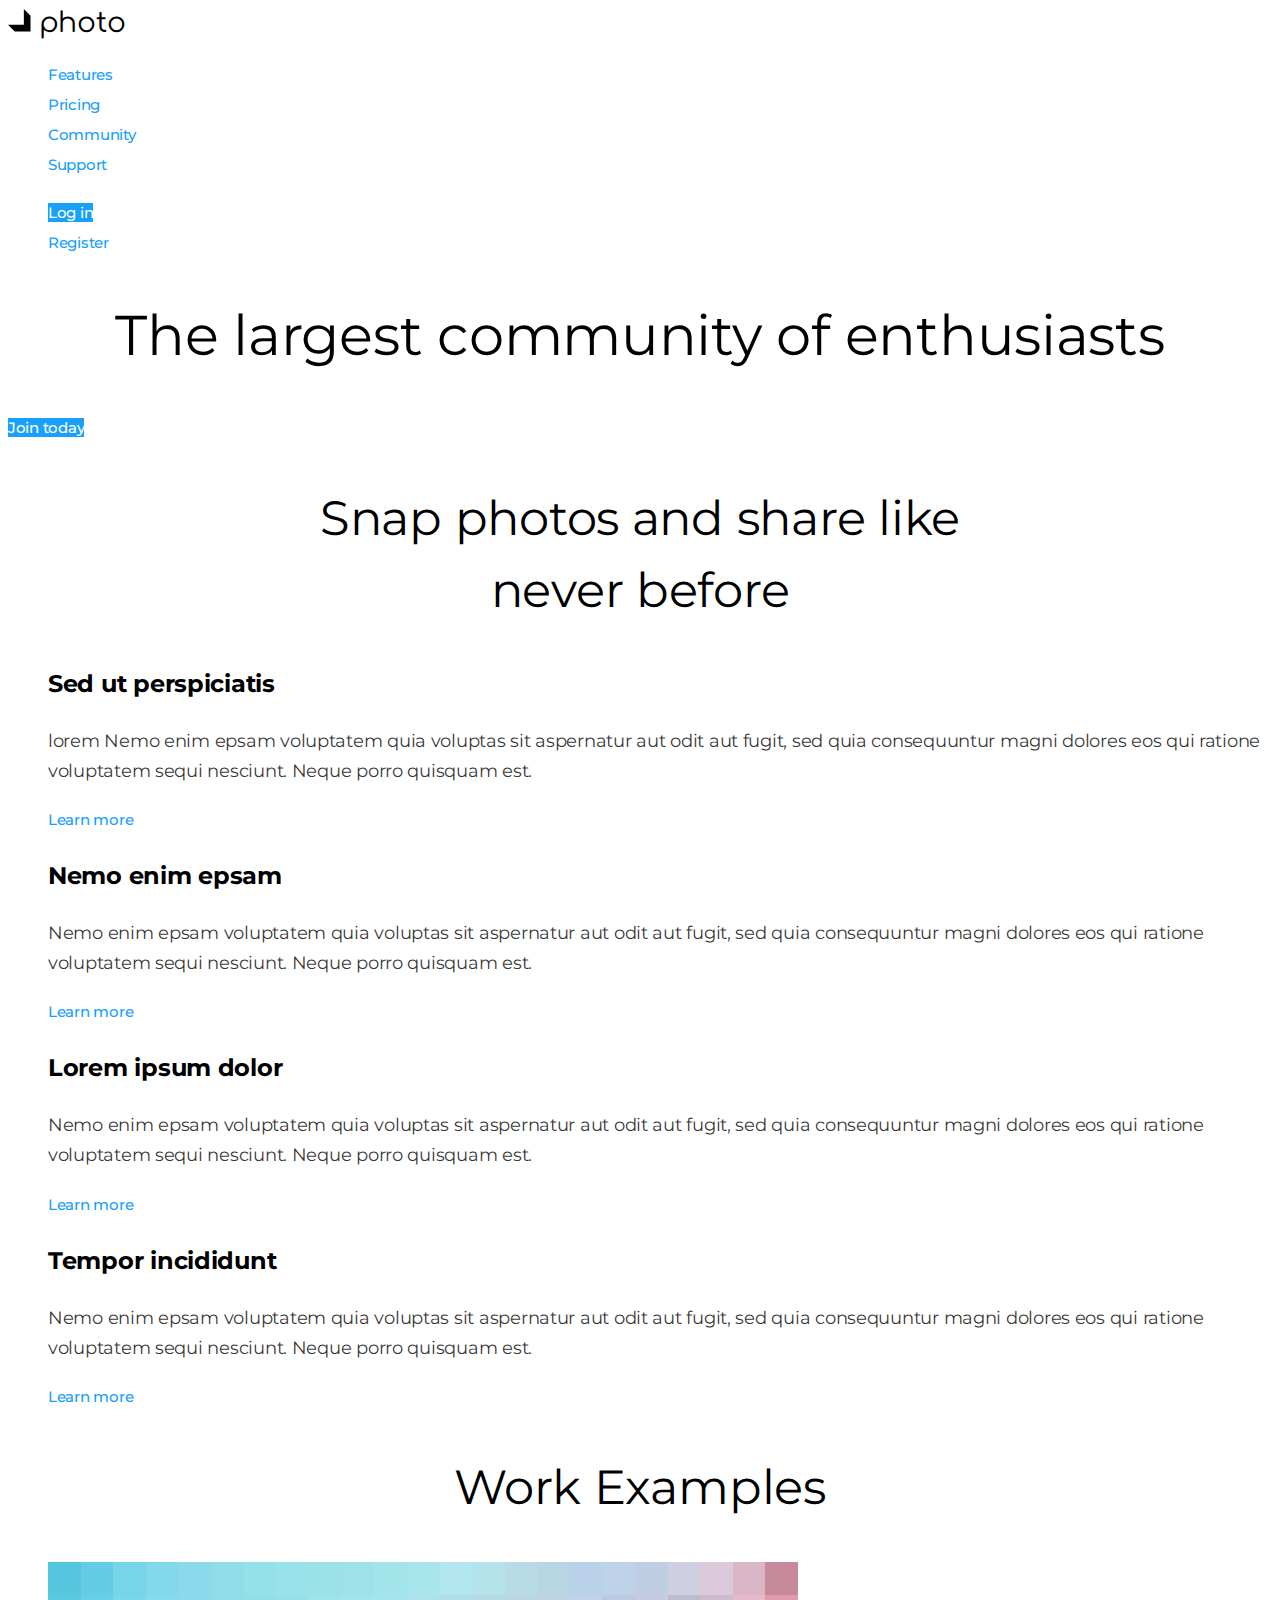
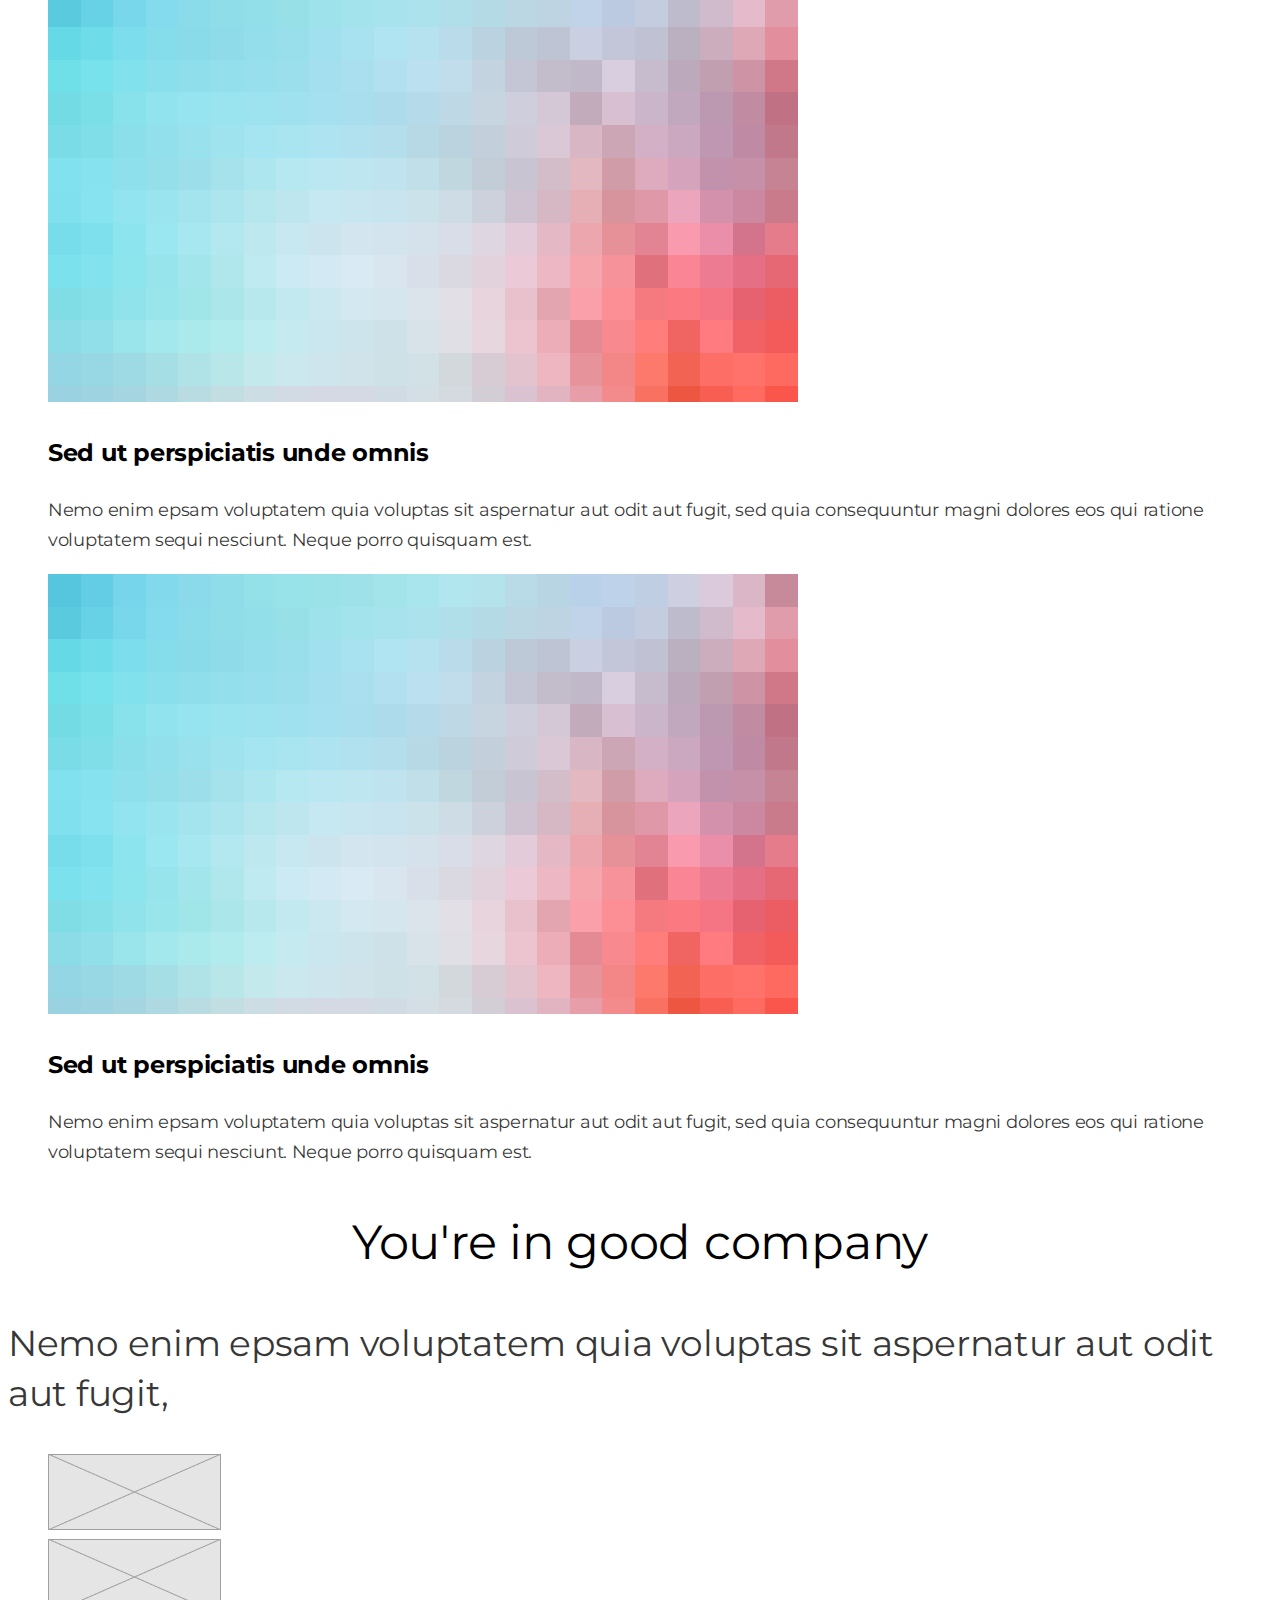
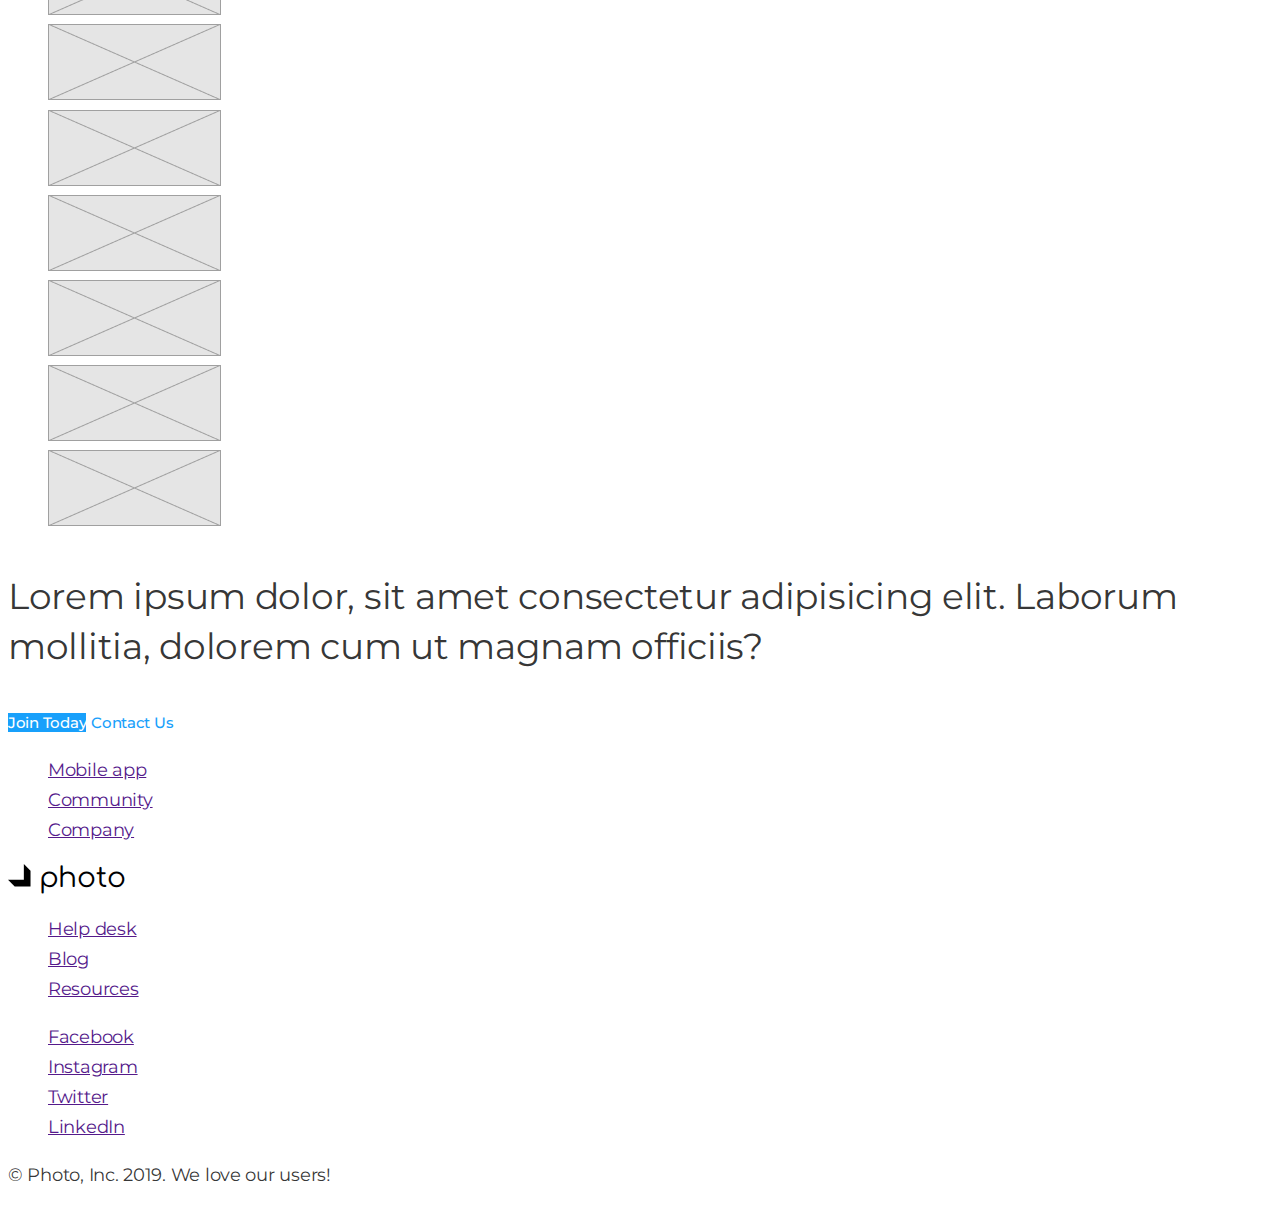
<file: repeta-project/index.html>
<!DOCTYPE html>
<html lang="en">
  <head>
    <meta charset="UTF-8" />
    <meta http-equiv="X-UA-Compatible" content="IE=edge" />
    <meta name="viewport" content="width=device-width, initial-scale=1.0" />
    <title>Photo app</title>
    <link rel="preconnect" href="https://fonts.googleapis.com" />
    <link rel="preconnect" href="https://fonts.gstatic.com" crossorigin />
    <link
      href="https://fonts.googleapis.com/css2?family=Comfortaa&family=Montserrat:wght@400;500;700&family=Open+Sans:ital,wght@0,400;0,600;1,400&family=Raleway:wght@700&display=swap"
      rel="stylesheet"
    />
    <link rel="stylesheet" href="./css/styles.css" />
  </head>

  <body>
    <!-- Шапка сайта -->
    <header class="page-header">
      <nav>
        <a href="/" class="logo">
          <img src="./images/logo.svg" alt="логотип" />
          photo
        </a>

        <ul class="site-nav list">
          <li><a href="" class="link">Features</a></li>
          <li><a href="" class="link">Pricing</a></li>
          <li><a href="" class="link">Community</a></li>
          <li><a href="" class="link">Support</a></li>
        </ul>

        <ul class="auth-nav list">
          <li><a href="" class="button primary">Log in</a></li>
          <li><a href="" class="button secondary">Register</a></li>
        </ul>
      </nav>
    </header>

    <main>
      <!-- Герой -->
      <section class="hero">
        <h1 class="hero-title">The largest community of enthusiasts</h1>
        <a href="" class="button primary">Join today</a>
      </section>

      <!-- Преимущества -->
      <section class="section">
        <h2 class="section-title">
          Snap photos and share like <br />
          never before
        </h2>

        <ul class="feature-list list">
          <li>
            <h3 class="title">Sed ut perspiciatis</h3>
            <p>
              lorem Nemo enim epsam voluptatem quia voluptas sit aspernatur aut
              odit aut fugit, sed quia consequuntur magni dolores eos qui
              ratione voluptatem sequi nesciunt. Neque porro quisquam est.
            </p>
            <a href="" class="button secondary">Learn more</a>
          </li>
          <li>
            <h3 class="title">Nemo enim epsam</h3>
            <p>
              Nemo enim epsam voluptatem quia voluptas sit aspernatur aut odit
              aut fugit, sed quia consequuntur magni dolores eos qui ratione
              voluptatem sequi nesciunt. Neque porro quisquam est.
            </p>
            <a href="" class="button secondary">Learn more</a>
          </li>
          <li>
            <h3 class="title">Lorem ipsum dolor</h3>
            <p>
              Nemo enim epsam voluptatem quia voluptas sit aspernatur aut odit
              aut fugit, sed quia consequuntur magni dolores eos qui ratione
              voluptatem sequi nesciunt. Neque porro quisquam est.
            </p>
            <a href="" class="button secondary">Learn more</a>
          </li>
          <li>
            <h3 class="title">Tempor incididunt</h3>
            <p>
              Nemo enim epsam voluptatem quia voluptas sit aspernatur aut odit
              aut fugit, sed quia consequuntur magni dolores eos qui ratione
              voluptatem sequi nesciunt. Neque porro quisquam est.
            </p>
            <a href="" class="button secondary">Learn more</a>
          </li>
        </ul>
      </section>

      <!-- Примеры работ -->
      <section class="section">
        <h2 class="section-title">Work Examples</h2>

        <ul class="work-list list">
          <li>
            <img src="./images/placeholder.png" alt="Зимний лес" width="750" />
            <h3 class="title">Sed ut perspiciatis unde omnis</h3>
            <p>
              Nemo enim epsam voluptatem quia voluptas sit aspernatur aut odit
              aut fugit, sed quia consequuntur magni dolores eos qui ratione
              voluptatem sequi nesciunt. Neque porro quisquam est.
            </p>
          </li>
          <li>
            <img src="./images/placeholder.png" alt="Поле" width="750" />
            <h3 class="title">Sed ut perspiciatis unde omnis</h3>
            <p>
              Nemo enim epsam voluptatem quia voluptas sit aspernatur aut odit
              aut fugit, sed quia consequuntur magni dolores eos qui ratione
              voluptatem sequi nesciunt. Neque porro quisquam est.
            </p>
          </li>
        </ul>
      </section>

      <!-- Клиенты -->
      <section class="section">
        <h2 class="section-title">You're in good company</h2>
        <p class="section-description">
          Nemo enim epsam voluptatem quia voluptas sit aspernatur aut odit aut
          fugit,
        </p>

        <ul class="list">
          <li>
            <a href=""
              ><img src="./images/client.png" alt="Логотип компании"
            /></a>
          </li>
          <li>
            <a href=""
              ><img src="./images/client.png" alt="Логотип компании"
            /></a>
          </li>
          <li>
            <a href=""
              ><img src="./images/client.png" alt="Логотип компании"
            /></a>
          </li>
          <li>
            <a href=""
              ><img src="./images/client.png" alt="Логотип компании"
            /></a>
          </li>
          <li>
            <a href=""
              ><img src="./images/client.png" alt="Логотип компании"
            /></a>
          </li>
          <li>
            <a href=""
              ><img src="./images/client.png" alt="Логотип компании"
            /></a>
          </li>
          <li>
            <a href=""
              ><img src="./images/client.png" alt="Логотип компании"
            /></a>
          </li>
          <li>
            <a href=""
              ><img src="./images/client.png" alt="Логотип компании"
            /></a>
          </li>
        </ul>
      </section>

      <!-- signup-->
      <section>
        <p class="section-description">
          Lorem ipsum dolor, sit amet consectetur adipisicing elit. Laborum
          mollitia, dolorem cum ut magnam officiis?
        </p>

        <div>
          <a href="" class="button primary">Join Today</a>
          <a href="" class="button secondary">Contact Us</a>
        </div>
      </section>
<!-- 
      body вариант 2

      <section>
        <h2>Snap photos and share like never before</h2>

        <p>
          Lorem ipsum dolor sit amet, consectetur adipisicing elit.
          Necessitatibus recusandae id facere nulla reprehenderit dolor.
        </p>

        <ul>
          <li>
            <h3>Lorem, ipsum dolor.</h3>
            <p>
              Lorem ipsum dolor sit amet, consectetur adipisicing elit. Aliquam
              accusantium enim, laborum odio quasi odit.
            </p>
          </li>
          <li>
            <h3>Sunt, esse similique?</h3>
            <p>
              Beatae sit velit molestias laudantium! Vel quod ducimus dolore,
              quaerat libero magni molestiae. Asperiores, veritatis.
            </p>
          </li>
          <li>
            <h3>Saepe, quas quia?</h3>
            <p>
              Nam sunt nihil adipisci nemo, iure modi, maiores quas quidem,
              ducimus dolores maxime ipsa facilis.
            </p>
          </li>
        </ul>

        <img src="" alt="" />
      </section>
    </main>

    body вариант 3

    <section>
      <h2>Snap photos and share like never before</h2>

      <p>
        Lorem ipsum dolor sit amet, consectetur adipisicing elit. Necessitatibus
        recusandae id facere nulla reprehenderit dolor.
      </p>

      <ul>
        <li>
          <img
            src="images/placeholder.png"
            width="686"
            height="400"
            alt="Квадрат"
          />
          <h3>Lorem, ipsum dolor.</h3>
          <p>
            Lorem ipsum dolor sit amet consectetur adipisicing elit. Quam,
            fugiat!
          </p>
        </li>
        <li>
          <img
            src="images/placeholder.png"
            width="686"
            height="400"
            alt="Квадрат"
          />
          <h3>Impedit, perferendis doloremque!</h3>
          <p>
            Architecto non repellendus nisi expedita voluptate praesentium minus
            ullam facilis.
          </p>
        </li>
      </ul>
    </section> -->

    <!-- Футер -->
    <footer>
      <ul class="list">
        <li><a href="">Mobile app</a></li>
        <li><a href="">Community</a></li>
        <li><a href="">Company</a></li>
      </ul>

      <a href="./index.html" class="logo">
        <img src="./images/logo.svg" alt="логотип" />
        photo
      </a>

      <ul class="list">
        <li><a href="">Help desk</a></li>
        <li><a href="">Blog</a></li>
        <li><a href="">Resources</a></li>
      </ul>

      <ul class="list">
        <li><a href="" aria-label="Посилання на Facebook">Facebook</a></li>
        <li><a href="" aria-label="Посилання на Instagram">Instagram</a></li>
        <li><a href="" aria-label="Посилання на Twitter">Twitter</a></li>
        <li><a href="" aria-label="Посилання на LinkedIn">LinkedIn</a></li>
      </ul>

      <p>&copy; Photo, Inc. 2019. We love our users!</p>
    </footer>
  </body>
</html>
</file>
<file: repeta-project/css/styles.css>
/* цвет остновного текста #000000 */
/* вторичный цвет текста rgba(0, 0, 0, 0.8); */
/* белый #FFFFFF */
/* акцент #18A0FB;*/
/* вторичный цвет фона #F5F5F5; */


:root {
  --primary-text-color: rgba(0, 0, 0, 0.8);
  --title-text-color: #000000;
  --accent-text-color: #18A0FB;
  --primary-white-color: #FFFFFF;
}




body {
  background-color: var(--primary-bg-color);
  color: var(--primary-text-color);

  font-family: Montserrat, sans-serif;
  letter-spacing: -0.015em;
  font-size: 18px;
  line-height: 1.67;
}

.list {
  list-style: none;
}
 /* Logo */

.logo {
  color: var(--title-text-color);
  font-family: Comfortaa, cursive;

  font-size: 28px;
  line-height: 1.14;
  text-decoration: none;
}

.logo:hover {
  color: var(--accent-text-color);
}

/* Site nav */

.site-nav .link {
  color: var(--accent-text-color);

    font-weight: 500;
    font-size: 15px;
    line-height: 1.2;
    text-decoration: none;
  }

.site-nav .link:hover,
.site-nav .link:focus {
  color: var(--title-text-color);
}

/* Hero */

.hero-title {
  color: var(--title-text-color);

  font-weight: 400;
  font-size: 56px;
  line-height: 1.43;
  text-align: center;
}

/* Section */

.section-title {
  color: var(--title-text-color);

  font-style: 400;
  font-weight: 400;
  font-size: 48px;
  line-height: 1.5;
  text-align: center;
  }

  .section-description {
  font-size: 36px;
  line-height: 1.39;
  }

/* Featuers и Examples */

.feature-list .title,
.work-list .title {
  color: var(--title-text-color);

  font-weight: 700;
  font-size: 24px;
  line-height: 1.5;
}

/* Button */

.button {
  color: var(--title-text-color);
  background-color: var(--primary-white-color);

  font-weight: 500;
  font-size: 15px;
  line-height: 1.2;
  text-decoration: none;
}

.button.primary {
  color: var(--primary-white-color);
  background-color: var(--accent-text-color);
}

.button.secondary {
  color: var(--accent-text-color);
  background-color: var(--primary-white-color);
}
</file>
